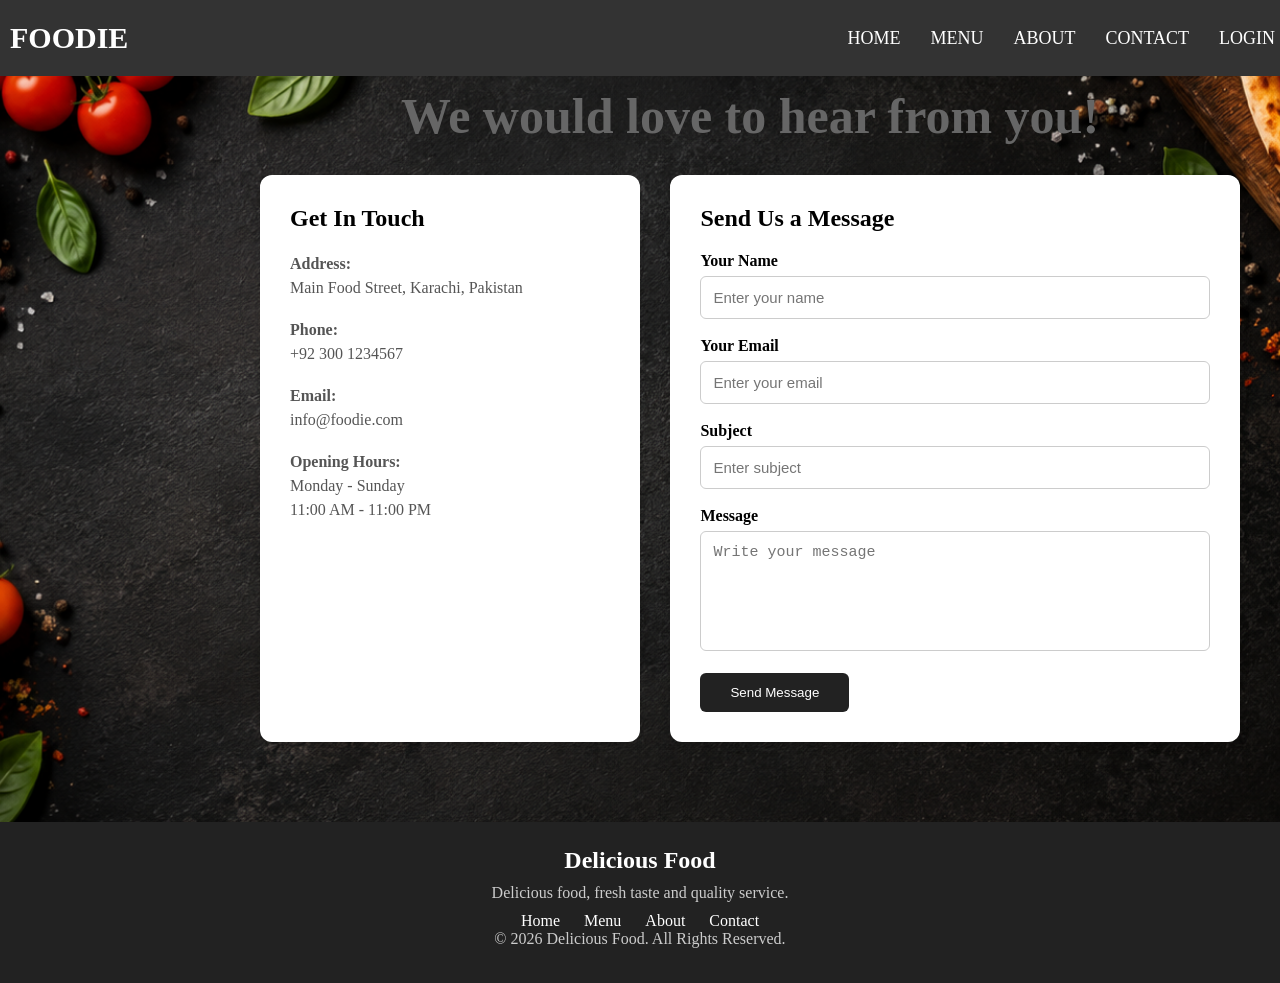
<file: contact.html>
<!DOCTYPE html>
<html lang="en">
<head>
    <meta charset="UTF-8">
    <meta name="viewport" content="width=device-width, initial-scale=1.0">
    <title>Contact</title>
    <link rel="shortcut icon" href="./favicon/icons8-call-50.png" type="image/x-icon">
     <style>
        * {
            margin: 0;
            padding: 0;
            box-sizing: border-box;
        }

        body {
            background-image: url(./images/backg.png);
            background-size: cover;
            background-position: center;
            background-repeat: no-repeat;
            min-height: 100vh;
        }

        nav {
            display: flex;
            justify-content: space-between;
            align-items: center;
            padding-top: 5px;
            padding-bottom: 5px;
            padding-left: 5px;
            padding-right: 5px;
    position: fixed;
    top: 0;
    left: 0;
    width: 100%;
    height: 76px;
    background-color: #333;
    z-index: 1000;
}
        

        .logo {
            color: white;
            font-size: 30px;
            font-weight: bold;
            padding-left: 5px;
        }

        .menu {
            display: flex;
            gap: 30px;
        }

        .menu a {
            color: white;
            text-decoration: none;
            font-size: 18px;
        }

        .menu a:hover {
            color: orange;
        }
        

         .content {
            margin-left: 220px;
            width: calc(100% - 220px);
            padding: 40px;
        }

        .content h1 {
            text-align: center;
            margin-bottom: 10px;
        }

        .subtitle {
            font-size: 50px;
            font-weight: bolder;
            text-align: center;
            color: #666;
            margin-bottom: 30px;
        }

       
        .contact-container {
            display: flex;
            gap: 30px;
            max-width: 1000px;
            margin: auto;
        }

        .contact-info,
        .contact-form {
            background-color: white;
            padding: 30px;
            border-radius: 12px;
            box-shadow: 0 3px 10px rgba(0,0,0,0.15);
        }

        .contact-info {
            width: 40%;
        }

        .contact-form {
            width: 60%;
        }

        .contact-info h2,
        .contact-form h2 {
            margin-bottom: 20px;
        }

        .contact-info p {
            color: #555;
            margin-bottom: 18px;
            line-height: 1.5;
        }

        
        .contact-form label {
            display: block;
            margin-bottom: 6px;
            font-weight: bold;
        }

        .contact-form input,
        .contact-form textarea {
            width: 100%;
            padding: 12px;
            margin-bottom: 18px;
            border: 1px solid #ccc;
            border-radius: 6px;
            font-size: 15px;
        }

        .contact-form textarea {
            height: 120px;
            resize: none;
        }

        .contact-form button {
            background-color: #222;
            color: white;
            border: none;
            padding: 12px 30px;
            border-radius: 6px;
            cursor: pointer;
        }

        .contact-form button:hover {
            background-color: orange;
        }


.footer {
    background-color: #222;
    color: white;
    text-align: center;
    padding: 25px;
    margin-top: 40px;
}

.footer h2 {
    margin-bottom: 10px;
}

.footer p {
    margin-bottom: 10px;
    color: #ccc;
}

.footer a {
    color: white;
    text-decoration: none;
    margin: 0 10px;
}

.footer a:hover {
    color: orange;
}
        </style>
           

    
</head>
<body>
  <nav>
        <div class="logo">FOODIE</div>

        <div class="menu">
            <a href="./index.html">HOME</a>
            <a href="./menu.html">MENU</a>
            <a href="./about.html">ABOUT</a>
            <a href="./contact.html">CONTACT</a>
            <a href="./login.html">LOGIN</a>
        </div>
    </nav>
    <div class="content">

            <h1>CONTACT US</h1>

            <p class="subtitle">
                We would love to hear from you!
            </p>


            <div class="contact-container">

                
                <div class="contact-info">

                    <h2>Get In Touch</h2>

                    <p>
                         <b>Address:</b><br>
                        Main Food Street, Karachi, Pakistan
                    </p>

                    <p>
                         <b>Phone:</b><br>
                        +92 300 1234567
                    </p>

                    <p>
                         <b>Email:</b><br>
                        info@foodie.com
                    </p>

                    <p>
                         <b>Opening Hours:</b><br>
                        Monday - Sunday<br>
                        11:00 AM - 11:00 PM
                    </p>

                </div>


           
                <div class="contact-form">

                    <h2>Send Us a Message</h2>

                    <form>

                        <label>Your Name</label>
                        <input type="text" placeholder="Enter your name">

                        <label>Your Email</label>
                        <input type="email" placeholder="Enter your email">

                        <label>Subject</label>
                        <input type="text" placeholder="Enter subject">

                        <label>Message</label>
                        <textarea placeholder="Write your message"></textarea>

                        <button type="submit">
                            Send Message
                        </button>

                    </form>

                </div>

            </div>

        </div>

    </div>


               

            <footer class="footer">
                <h2>Delicious Food</h2>

                <p>
                    Delicious food, fresh taste and quality service.
                </p>

                <div>
                    <a href="./index.html">Home</a>
                    <a href="./menu.html">Menu</a>
                    <a href="./about.html">About</a>
                    <a href="./contact.html">Contact</a>
                </div>

                <p>
                    © 2026 Delicious Food. All Rights Reserved.
                </p>
            </footer>

        </div>
    </div>
    </body>
</html>
</file>
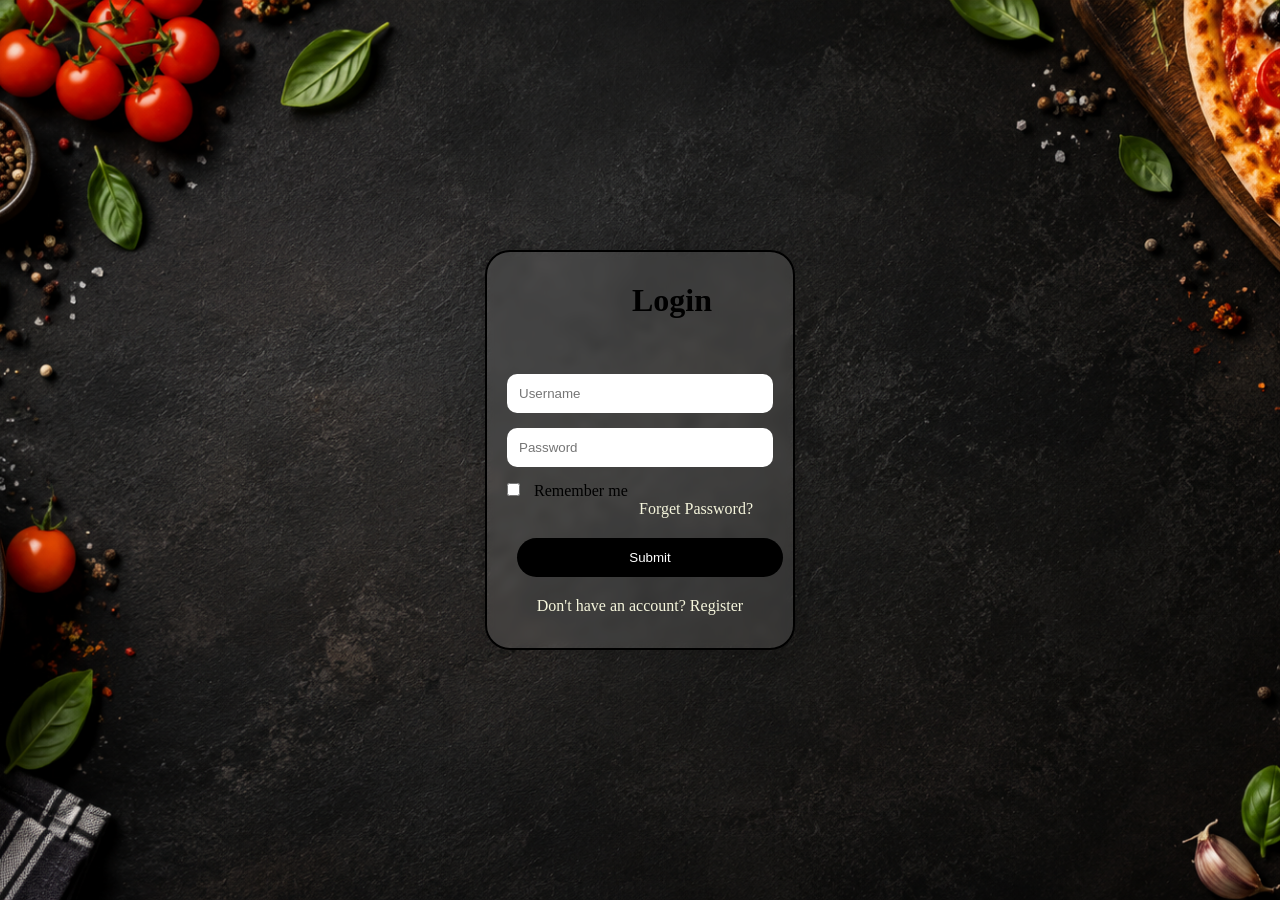
<file: login.html>
<!DOCTYPE html>
<html lang="en">
<head>
    <meta charset="UTF-8">
    <meta name="viewport" content="width=device-width, initial-scale=1.0">
    <title>Login</title>
    <link rel="shortcut icon" href="./favicon/icons8-login-50.png" type="image/x-icon">
    <style>
        *{
            padding: 0px 10px;
            margin: auto;
            box-sizing: border-box;
        }
       body {
            height: 100vh;
            display: flex;
            justify-content: center;
            align-items: center;
              background-image: url(./images/backg.png);
            background-size: cover;
    background-position: center;
    background-repeat: no-repeat;
          

    
        }
        .main{
            border: 2px solid black;
            border-radius: 25px;
            width: 25%;
            height: 400px;
           
               background: rgba(255, 255, 255, 0.12);
            backdrop-filter: blur(5px);

            box-shadow: 0 0 20px rgba(0, 0, 0, 0.2);
             
        }

        .login {
            width: 350px;
            padding: 30px;
            
        }

        h1 {
            text-align: center;
            margin-bottom: 25px;
            font-weight: bolder;
           
        }

        input[type="text"],
        input[type="password"] {
            width: 100%;
            padding: 12px;
            margin-bottom: 15px;
            border-radius: 10px;
            border: none;
        }

        .remember {
            margin-bottom: 15px;
           
        }

        .forget {
            float: right;
            
        }

        button {
            width: 100%;
            padding: 12px;
            margin-top: 20px;
            background-color: black;
            color: white;
            border: none;
            border-radius: 20px;
            cursor: pointer;
        }
        a{
            text-decoration: none;
            color: beige;
        }
a:hover{
   text-decoration: underline;
   font-weight: bold;
}
        .register {
            text-align: center;
            margin-top: 20px;
        }
    </style>
</head>
<body>
   
    <div class="main">
        <div class="login">
            <h1>Login</h1>
        </div>
        <div class="left">
            <input type="text" name="" id="" placeholder="Username">
            <input type="password" name="" id="" placeholder="Password">
            <input type="checkbox" name="rr" id="">
            <label for="rr">Remember me</label>
            <div class="forget">
            <a href="">Forget Password?</a>
            </div>
          <a href="./index.html"><button>Submit</button></a>
            <div class="register">
            <a href="">Don't have an account? Register</a>
            </div>
        </div>
       
            </div>
</body>
</html>
</file>
